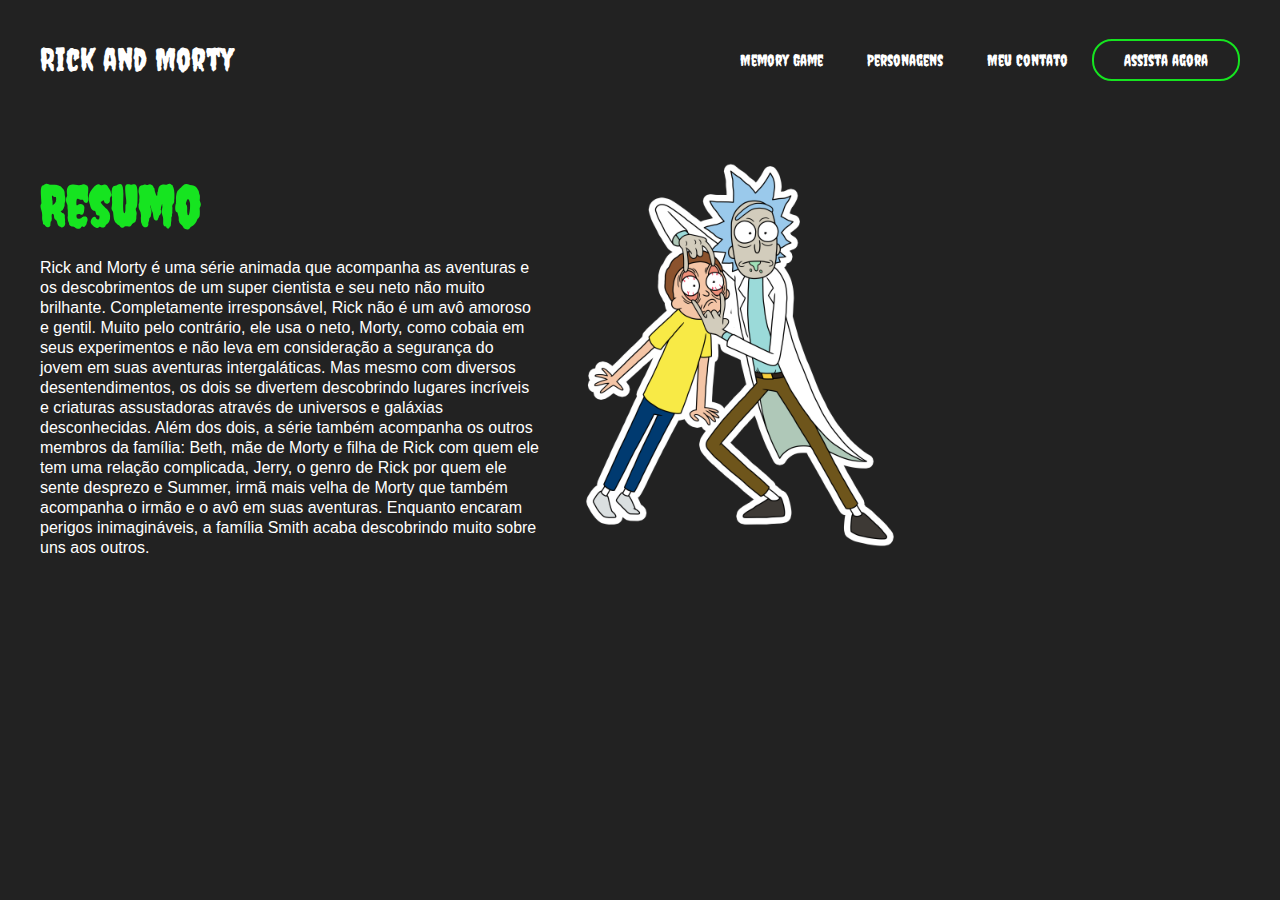
<file: index.html>
<!DOCTYPE html>
<html lang="pt-br">
<head>
    <meta charset="UTF-8">
    <meta http-equiv="X-UA-Compatible" content="IE=edge">
    <meta name="viewport" content="width=device-width, initial-scale=1.0">
    <link rel="stylesheet" href="styles/style.css">
    <link rel="stylesheet" href="styles/media.css">
    <link rel="shortcut icon" href="imagem/Rick-And-Morty-Logo.png" type="image/x-icon">
    <title>Início</title>
</head>
<body>
    <header>
        <div id="title">
            <h1>Rick and Morty</h1>

        </div>

        <ul>
            <!-- <a href="C:\Users\User\OneDrive\Área de Trabalho\ALESSANDRA\index.html"><li>Início</li></a> -->
            <a href="jogodamemoria/index.html"><li>Memory Game</li></a>
            <a href="carrossel/index.html"><li>Personagens</li></a>
            <a href="redes/index.html"><li>Meu Contato</li></a>
            <a href="https://play.hbomax.com/page/urn:hbo:page:GYwgWSgGdNhEHXQEAAAcN:type:episode?pid=HBOMax.com&c=LATAM_Growth-LFE-October2022&deep_link_value=https%3A%2F%2Fplay.hbomax.com%2Fpage%2Furn%3Ahbo%3Apage%3AGYwgWSgGdNhEHXQEAAAcN%3Atype%3Aepisode&af_channel=web&af_adset=RickandMortyS06E01" id="inscreva-se-btn"><li>Assista agora</li></a>
        </ul>
    </header>

    <main>
        <aside>
            <!-- <h2>Inscreva-se</h2><br> -->
            <h2>Resumo</h2>
            <p>Rick and Morty é uma série animada que acompanha as aventuras e os descobrimentos de um super cientista e seu neto não muito brilhante. Completamente irresponsável, Rick não é um avô amoroso e gentil. Muito pelo contrário, ele usa o neto, Morty, como cobaia em seus experimentos e não leva em consideração a segurança do jovem em suas aventuras intergaláticas. Mas mesmo com diversos desentendimentos, os dois se divertem descobrindo lugares incríveis e criaturas assustadoras através de universos e galáxias desconhecidas. Além dos dois, a série também acompanha os outros membros da família: Beth, mãe de Morty e filha de Rick com quem ele tem uma relação complicada, Jerry, o genro de Rick por quem ele sente desprezo e Summer, irmã mais velha de Morty que também acompanha o irmão e o avô em suas aventuras. Enquanto encaram perigos inimagináveis, a família Smith acaba descobrindo muito sobre uns aos outros.</p>
            <!-- <form action="">
                <input type="text" placeholder="Nome">
                <input type="email" placeholder="E-mail">
                <input type="submit" value="Enviar >">
            </form> -->
        </aside>

        <article>
            <img src="imagem/kisspng-iphone-x-iphone-8-samsung-galaxy-s8-pixel-2-rick-s-rick-and-morty-5ac464dd82ccf1.3764469215228203175358.png" alt="...">
        </article>
    </main>
</body>
</html>
</file>
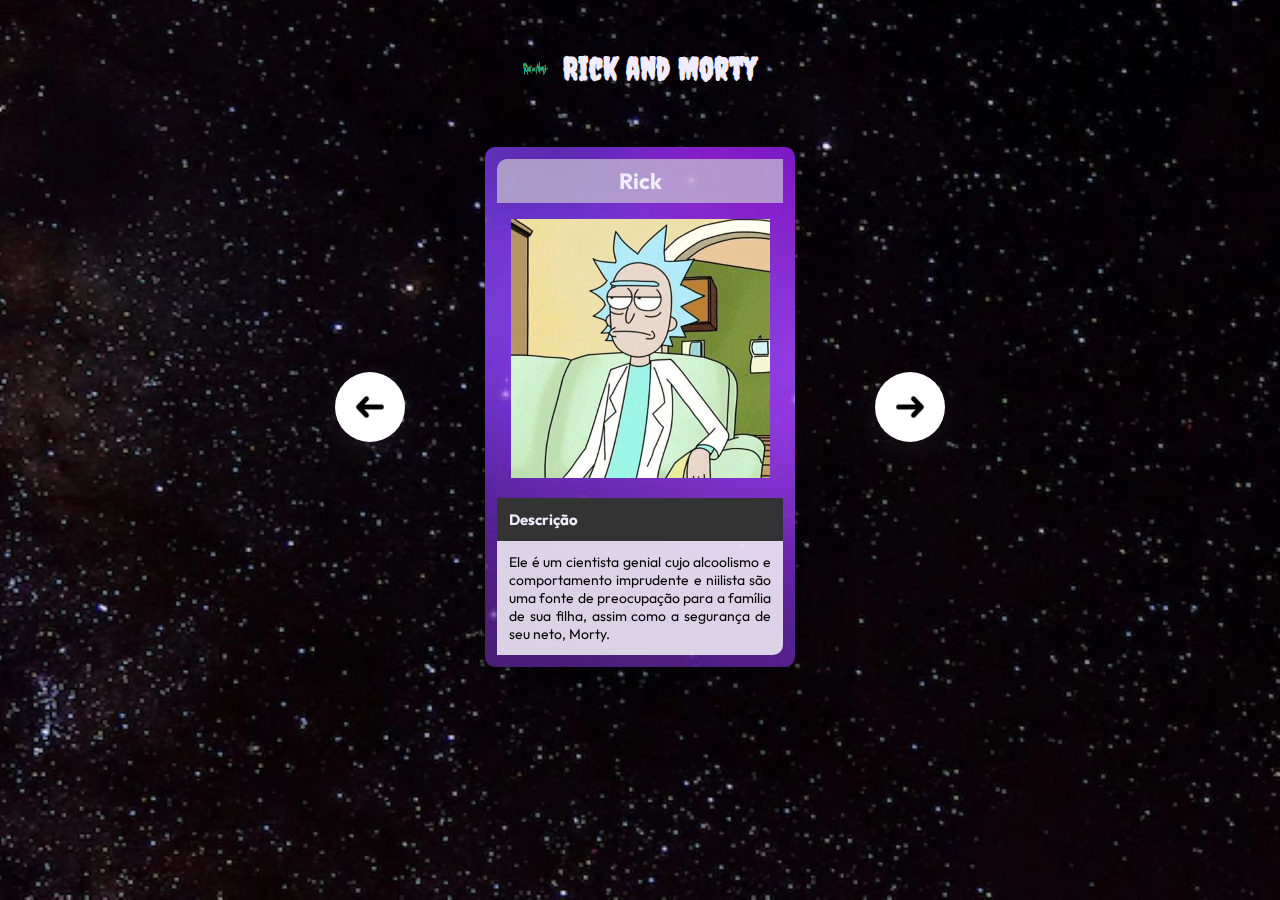
<file: carrossel/index.html>
<!DOCTYPE html>
<html lang="pt-br">
    <head>
        <meta charset="UTF-8">
        <meta http-equiv="X-UA-Compatible" content="IE=edge">
        <meta name="viewport" content="width=device-width, initial-scale=1.0">
        <title>slider Rick and Morty</title>

        <link rel="shortcut icon" href="src/imagens/Rick-And-Morty-Logo.png" type="image/x-icon">

        <link rel="preconnect" href="https://fonts.googleapis.com">
        <link rel="preconnect" href="https://fonts.gstatic.com" crossorigin>
        <link href="https://fonts.googleapis.com/css2?family=Outfit&display=swap" rel="stylesheet">
        <!-- para linkar o css inicio -->
        <link rel="stylesheet" href="src/css/reset.css">
        <!-- final do link do css-->

        <link rel="stylesheet" href="src/css/estilos.css">

        <link rel="stylesheet" href="src/css/respnsivel.css">
    </head>
    <body>
        <herder class="cabecalho">
            <img src="src/imagens/Rick-And-Morty-Logo.png" alt="logo" class="pokebola"/>
            <h1 class="titulo">Rick and Morty</h1>
        </herder>

        <main class="pokemon-slider">
         <button class="btn-seta btn-voltar" id="btn-voltar">
             <img src="src/imagens/seta.png" alt="seta voltar"/>
            </button>

            <ul class="lista-pokemons">
                <li class="cartao selecionado fundo-1">
                 <div class="informacoes">
                     <h2 class="nome">Rick</h2>
                 </div> 

                 <div class="container-imagem">
                        <img src="src/imagens/Rick.png" alt="Rick" class="imagem-pokemo"/>
                 </div>
                 <div class="descricao">
                        <h3 class="titulo"> Descrição</h3>
                     <p class="texto"> Ele é um cientista genial cujo alcoolismo e comportamento imprudente e niilista são uma fonte de preocupação para a família de sua filha, assim como a segurança de seu neto, Morty.</p>
                 </div>
                </li>

                <li class="cartao  fundo-2">
                    <div class="informacoes">
                        <h2 class="nome">Morty</h2>
                        
                    </div> 
   
                    <div class="container-imagem">
                           <img src="src/imagens/Morty.png" alt="Charizard" class="imagem-pokemo"/>
                    </div>
                    <div class="descricao">
                           <h3 class="titulo"> Descrição</h3>
                        <p class="texto">Um adolescente de 14 anos, com uma vida escolar fora do normal onde se mete em encrencas e aventuras com seu avô.</p>
                    </div>
                   </li>

                   <li class="cartao  fundo-3">
                    <div class="informacoes">
                        <h2 class="nome">Summer</h2>
                    </div> 
   
                    <div class="container-imagem">
                           <img src="src/imagens/Summer.jpeg" alt="Summer" class="imagem-pokemo"/>
                    </div>
                    <div class="descricao">
                           <h3 class="titulo"> Descrição</h3>
                        <p class="texto">
                            Irmã mais velha de Morty que quer ser reconhecida mundialmente famosa é ter aventuras malucas</p>
                    </div>
                   </li>

                   <li class="cartao  fundo-3">
                    <div class="informacoes">
                        <h2 class="nome">Beth</h2>
                    </div> 
   
                    <div class="container-imagem">
                           <img src="src/imagens/Beth_Smith.png" alt="Summer" class="imagem-pokemo"/>
                    </div>
                    <div class="descricao">
                           <h3 class="titulo"> Descrição</h3>
                        <p class="texto">
                            A mãe de Morty e Summer, também filha de Rick, convive com sua família todos os dias, seja vivendo aventuras ou com problemas familiares.</p>
                    </div>
                   </li>

                   <li class="cartao  fundo-3">
                    <div class="informacoes">
                        <h2 class="nome">Jerry</h2>
                    </div> 
   
                    <div class="container-imagem">
                           <img src="src/imagens/Jerry_Smith.png" alt="Jerry" class="imagem-pokemo"/>
                    </div>
                    <div class="descricao">
                           <h3 class="titulo"> Descrição</h3>
                        <p class="texto">
                            Pai de Morty e summer, é marido de Beth, um cara com sérios problemas familiares e azarado o tempo todo, possui problemas de autoestima e tenta sempre conseguir o melhor para sua família.</p>
                    </div>
                   </li>
            </ul>

            <button class="btn-seta" id="btn-avancar">
                <img src="src/imagens/seta.png" alt="seta avançar"/>
            </button>


        </main>

        <script src="src/js/index.js"></script>
    </body>
</html>
</file>
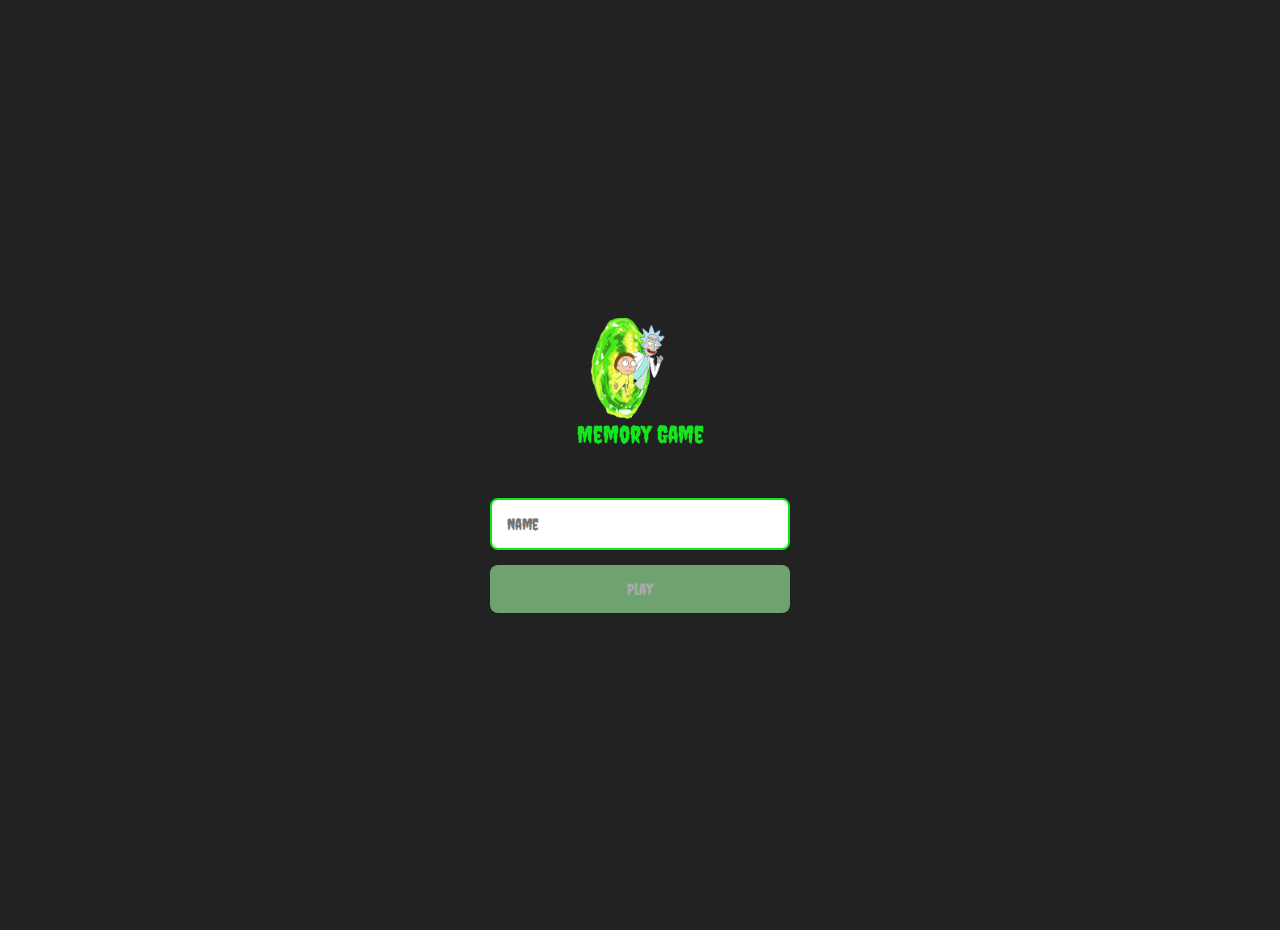
<file: jogodamemoria/index.html>
<!DOCTYPE html>
<html lang="pt-br">
<head>
    <meta charset="UTF-8">
    <meta http-equiv="X-UA-Compatible" content="IE=edge">
    <meta name="viewport" content="width=device-width, initial-scale=1.0">
    <link rel="stylesheet" href="css/reset.css">
    <link rel="stylesheet" href="css/login.css">
    <link rel="shortcut icon" href="imagens/Rick-And-Morty-Logo.png" type="image/x-icon">
    <title>Memory Game | Login</title>
</head>
<body>
    
    <form class="login_form">
        <div class="login_header">
            <img src="imagens/rick-and-morty-png-portal-transparent-download-rick-and-morty-transparent-11562958702uttlwlkwx7-removebg-preview.png" alt="">
            <h1>Memory Game</h1>
        </div>

        <input type="text" placeholder="Name" class="login_input">
        <button type="submit" class="login_button" disabled>Play</button>
    </form>

    <script src="js/login.js"></script>
</body>
</html>
</file>
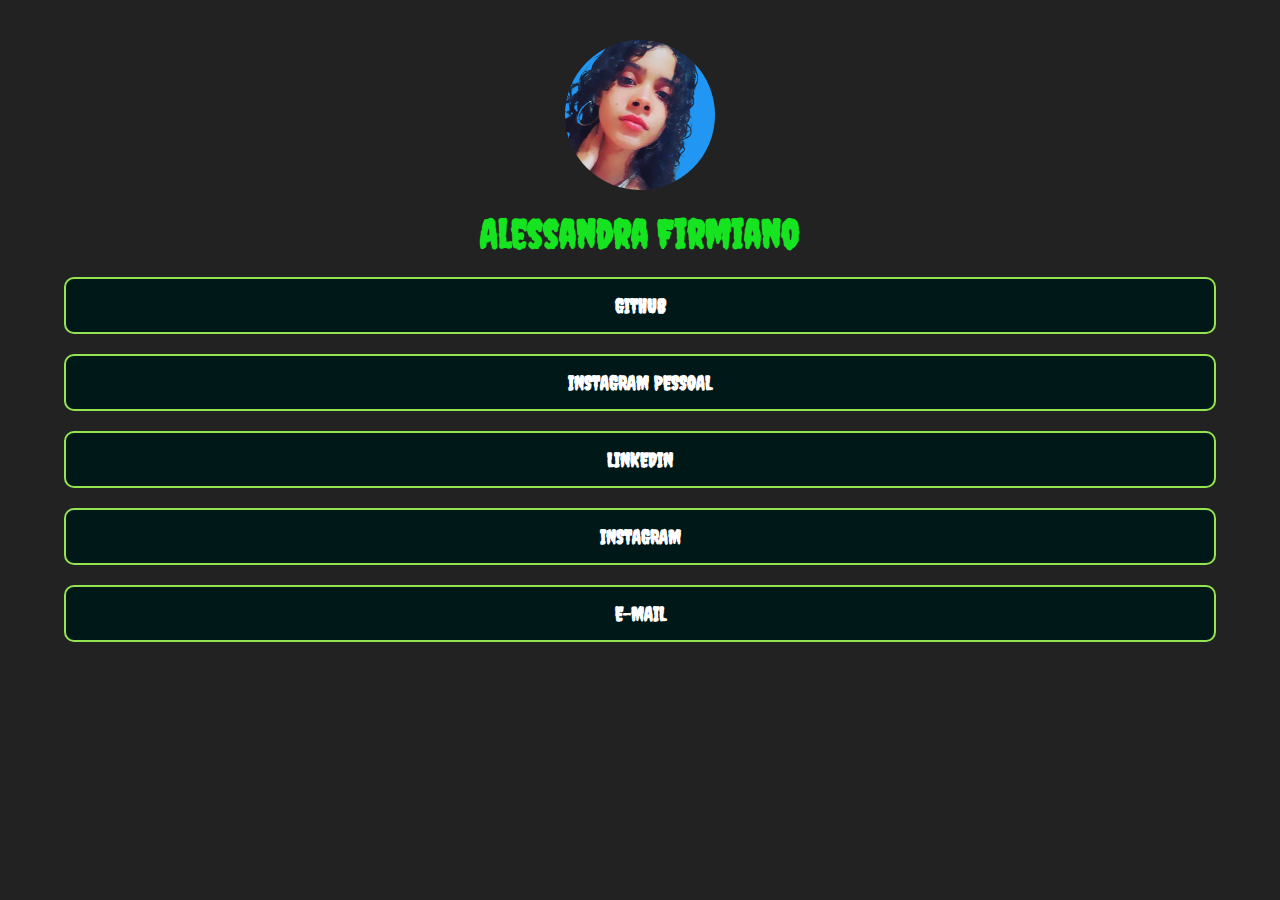
<file: redes/index.html>
<!DOCTYPE html>
<html lang="pt-br">
<head>
    <meta charset="UTF-8">
    <meta http-equiv="X-UA-Compatible" content="IE=edge">
    <meta name="viewport" content="width=device-width, initial-scale=1.0">
    <link rel="stylesheet" href="style.css">
    <title>Document</title>
</head>
<body>
        <div class="linkbio">
            <img src="269909647_604852940633678_5930432589975004880_n-removebg-preview.png" alt="">
            <h1>Alessandra Firmiano</h1>
            <a href="https://github.com/Alessandra-Firmiano">Github</a>
            <a href="https://www.instagram.com/af1000694/">Instagram Pessoal</a>
            <a href=" https://www.linkedin.com/in/alessandrafirmianoestudante">Linkedin</a>
            <a href="https://www.instagram.com/alessandrafirmianos18/">Instagram</a>
            <a href = "mailto:alessandrafirmiano18@gmail.com">  E-mail</a>

        </div>
       
</body>
</html>
</file>
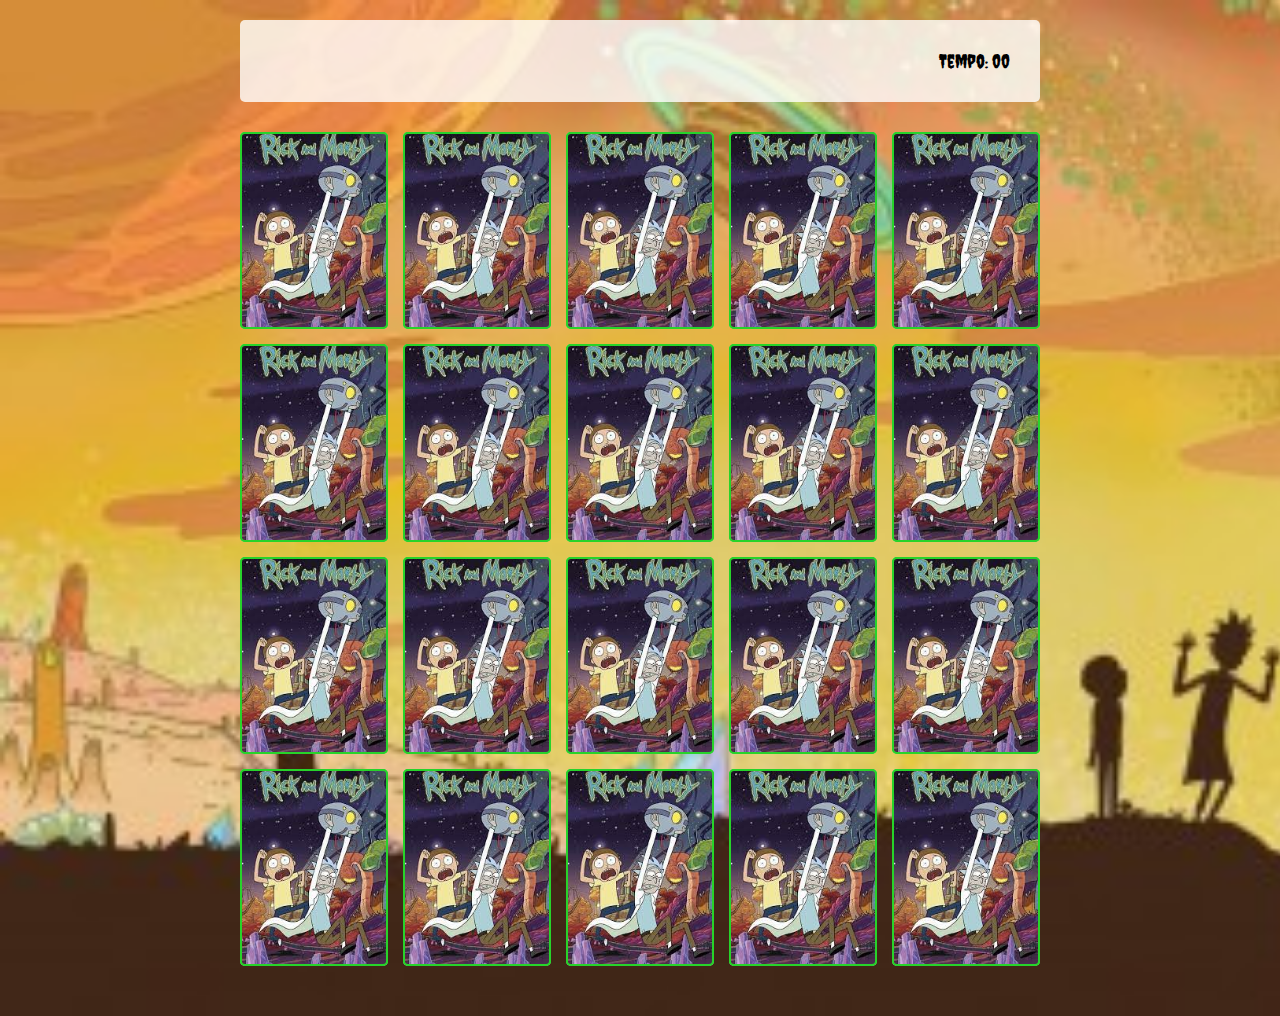
<file: jogodamemoria/pages/game.html>
<!DOCTYPE html>
<html lang="pt-br">
<head>
    <meta charset="UTF-8">
    <meta http-equiv="X-UA-Compatible" content="IE=edge">
    <meta name="viewport" content="width=device-width, initial-scale=1.0">
    <link rel="stylesheet" href="../css/reset.css">
    <link rel="stylesheet" href="../css/game.css">
    <link rel="shortcut icon" href="Rick-And-Morty-Logo.png" type="image/x-icon">
    <title>Memory Game</title>
</head>
<body>
     <main>
        <header>
            <span class="player"></span>
            <span>Tempo: <span class="timer">00</span></span>
        </header>
        <div class="grid"></div>
     </main>

    

     <script src="../js/game.js"></script>
</body>
</html>
</file>
<file: styles/style.css>
@import url('https://fonts.googleapis.com/css2?family=Creepster&display=swap');

body{
    font-family: 'Creepster', cursive;
    background-color: rgb(34,34,34);
    color: white;
    max-width: 1200px;
    margin: 0 auto;
    padding: 15px;
}

header{
    display: flex;
    flex-direction: row;
    justify-content: space-between;
    align-items: center;
}

#title{
    flex-direction: column;
    line-height: 10px;
}

li{
    display: inline-block;
    margin: 20px;
}

a{
    color:white;
}

a:hover{
    color: rgb(22, 228, 32);
    transition: 0.3s all;
}

#inscreva-se-btn{
    border: 2px solid rgb(22, 228, 32);
    padding: 10px;
    border-radius: 20px;
}

#inscreva-se-btn:hover{
    background-color: rgb(22, 228, 32);
    color: white;
}

h1{
    font-weight: 200;
}

main{
    display: flex;
    flex-direction: row;
    margin-top: 50px;
}

h2{
    font-size: 56px;
    line-height: 10px;
}

h2{
    color: rgb(22, 228, 32);
}

p{
    line-height: 20px;
    max-width: 500px;
    font-family: Arial, Helvetica, sans-serif;
}

img{
    width: 400px;
    
}

form{
    display: flex;
    flex-direction: column;
    width: 70%;
}


form [type="submit"]{
    height: 50px;
    width:50% ;
    background-color: rgb(22, 228, 32);
    color: white;
    font-weight: bold;

}
form [type="submit"]:hover{
    cursor: pointer;
}


input{
    margin-top: 20px;
    height: 20px;
    padding: 20px;
    border-radius: 20px;
    border: none;
    font-size: 15px;
}
</file>
<file: styles/media.css>
@media screen and (max-width: 760px){

    header{
        flex-direction: column;
    }

    main{
        flex-direction: column;
    }

    h2{
        font-size: 38px;
    }

    form{
        margin: 0 auto;
        width: 100%;
    }

    input{
        align-self: center;
    }

    img{
        margin-top: 100px;
        width: 360px;
    }

    ul{
        text-align: center;
    }
}
</file>
<file: carrossel/src/css/estilos.css>
@import url('https://fonts.googleapis.com/css2?family=Creepster&display=swap');
h1.titulo{
    font-family: 'Creepster', cursive;
    color: rgb(22, 228, 32);

}

body{
    font-family: 'Outfit', sans-serif;
    background-image: url(../imagens/fundo.jpg);
    background-repeat: no-repeat;
    background-size: cover;
    min-height: 100vh;
}
.cabecalho{
    display: flex;
    justify-content: center;
    align-items: center;
    gap: 15px;
    padding-top: 50px;
}

.cabecalho .titulo {
    color: #f1ecff;
}
.cabecalho .pokebola{
    width: 25px;
    height: 25px;
}

.pokemon-slider {
    display: flex;
    align-items: center;
    justify-content: center;
    gap: 80px;
    margin: 60px 0;
}
.lista-pokemons{
    
    width: 310px;
    height: 520px;
    position: relative;
}
.btn-seta {
    background-color: white;
    width: 70px;
    height: 70px;
    display: flex;
    align-items: center;
    justify-content: center;
    border-radius: 50px;
    border: 0;
    cursor: pointer;
    transition: background-color 0.2s ease-in-out;
    box-shadow: rgba(100, 100, 111, 0.2) 0px 7px 29px 0px;
  }

.btn-seta.btn-voltar{
    transform: rotateY(180deg);
}

.btn-seta:hover{
    background-color: rgb(22, 228, 32);
}
.cartao{
    opacity: 0; 
    background-color: rgb(62, 107, 109) ;
    height: 100%;
    display: flex;
    flex-direction: column;
    justify-content: space-between;
    position: absolute; 
    padding: 12px;
    border-radius: 10px;
    box-shadow: rgba(0, 0, 0, 0.25) 0px 54px 55px, rgba(0, 0, 0, 0.12) 0px -12px 30px, rgba(0, 0, 0, 0.12) 0px 4px 6px, rgba(0, 0, 0, 0.17) 0px 12px 13px, rgba(0, 0, 0, 0.09) 0px -3px 5px;
    transition: opacity 0.3s ease-in-out;
    
}

.cartao.selecionado{
    opacity: 1;
    z-index: 1;
}

.fundo-1{
    background: url(../imagens/fundo-card-1.jpg) no-repeat;
}

.fundo-2{
    background: url(../imagens/fundo-card-2.jpg) no-repeat;
}

.fundo-3{
    background: url(../imagens/fundo-card-3.jpg) no-repeat;
}

.cartao .informacoes {
    background-color: rgba(202, 200, 207, 0.7);
    display: flex;
    align-items: center;
    justify-content: space-around;
    padding: 8px 10px;
    border-top-left-radius: 10px;
    border-top-left-radius: 10px;
}

.cartao .informacoes .nome{
    color: #f1ecff;
    font-size: 22px;

}

.cartao .informacoes .vida{
    background-color: #333;
    color: #f1ecff;
    padding: 6px 10px;
    border-radius: 20px;
}

.cartao .container-imagem{
    text-align: center;
}

.cartao .imagem-pokemon{
    max-width: 100%;
    max-height: 280px;
    padding: 20px;
}

.cartao .descricao{
    background-color: rgba(255, 255, 255, 0.8);
    border-top-left-radius: 10px;
    border-bottom-right-radius: 10px;
}

.cartao .descricao .titulo{
    background-color: #333;
    color: #f1ecff;
    font-size: 15px;
    padding: 12px;
}

.cartao .descricao .texto {
    font-size: 14px;
    padding: 12px;
    text-align: justify;
    max-height: 115px;
    overflow: auto;
}
</file>
<file: carrossel/src/css/respnsivel.css>
@media (max-width: 620px){
    .pokemon-slider{
        padding: -0 0px;
        gap: 10px;
    }
    .btn-seta{
        width: 20px;
        height: 20px;
        padding: 20px;
        display: flex;
        justify-content: center;
        align-items: center;
    }

    .lista-pokemons{
        height: 480px;
    }

    .cartao .imagem-pokemon{
        max-height: 230px;
        padding: 20px;
    }
    .cartao .informacoes .nome{
        max-width: 50%;
        font-size: 18px;
    }
    .cartao .informacoes .vida {
        font-size: 14px;
    }
}
</file>
<file: jogodamemoria/css/login.css>
body{
    font-family: 'Creepster', cursive;
    background-color: rgb(34,34,34);
    color: white;
    max-width: 1200px;
    margin: 0 auto;
    padding: 15px;
}

header{
    display: flex;
    flex-direction: row;
    justify-content: space-between;
    align-items: center;
}

#title{
    flex-direction: column;
    line-height: 10px;
}

li{
    display: inline-block;
    margin: 20px;
}

a{
    color:white;
}

a:hover{
    color: rgb(22, 228, 32);
    transition: 0.3s all;
}

#inscreva-se-btn{
    border: 2px solid rgb(22, 228, 32);
    padding: 10px;
    border-radius: 20px;
}

#inscreva-se-btn:hover{
    background-color: rgb(22, 228, 32);
    color: white;
}

h1{
    font-weight: 200;
}

main{
    display: flex;
    flex-direction: row;
    margin-top: 50px;
}

h2{
    font-size: 56px;
    line-height: 10px;
}

h2{
    color: rgb(22, 228, 32);
}

.login_form{
    align-items: center;
    display: flex;
    flex-direction: column;
    height: 100vh;
    justify-content: center;
}

.login_header{
    align-items: center;
    display: flex;
    flex-direction: column;
    justify-content: center;
    margin-bottom: 50px;
}


.login_header img{
    width: 100px;

}

.login_header h1{
    color: rgb(22, 228, 32);
    font-size: 1.5em;
}

.login_input{
    border: 2px solid rgb(22, 228, 32);
    border-radius: 8px;
    color: rgb(17, 19, 17);
    font-size: 1em;
    margin-bottom: 15px;
    max-width: 300px;
    outline: none;
    padding: 15px;
    width: 100%;
}

.login_button{
    background-color: rgb(94, 231, 101);
    border-radius: 8px;
    color: #fff;
    cursor: pointer;
    font-size: 1em;
    max-width: 300px;
    padding: 15px;
    width: 100%;
}

.login_button:disabled {
    background-color: rgb(110, 163, 113);
    color: #aaa;
    cursor: auto;
}
</file>
<file: redes/style.css>
@import url('https://fonts.googleapis.com/css2?family=Creepster&display=swap');

*{
    margin: 0;
    padding: 0;
    box-sizing: border-box;
    color: rgb(22, 228, 32);
    font-family: 'Creepster', cursive;
}

body{
    background-color: rgb(34,34,34);
}

.linkbio{
    display: flex;
    flex-direction: column;
    align-items: center;
    width: 90%;
    margin: 40px auto;
    gap: 20px;
}

.linkbio img{
    width: 150px;
    height: 150px;
    border-radius: 50%;
}

.linkbio h1{
    font-size: 40px;
}

.linkbio a{
    background-color: rgb(1, 24, 24);
    color: white;
    padding: 15px;
    width: 100%;
    text-decoration: none;
    text-align: center;
    text-transform: uppercase;
    font-size: 20px;
    font-weight: bold;
    border: solid 2px rgb(147, 228, 81);
    border-radius: 10px;
}

.linkbio a:hover{
    background-color: rgb(187, 235, 194);
    color: rgb(22, 228, 32);
}
</file>
<file: jogodamemoria/css/game.css>
main {
    display: flex;
    flex-direction: column;
    width: 100%;
    background-image: url('../imagens/fundo\ jogo.jpg');
    background-size: cover;
    min-height: 100vh;
    align-items: center;
    justify-content: center;
    padding: 20px 20px 50px;
}

header{
    display: flex;
    align-items: center;
    justify-content: space-between;
    background-color: rgba(255, 255, 255, 0.8);
    font-size: 1.2em;
    width: 100%;
    max-width: 800px;
    padding: 30px;
    margin: 0 0 30px;
    border-radius: 5px;
}


.grid{
    display: grid;
    grid-template-columns: repeat(5, 1fr);
    gap: 15px;
    width: 100%;
    max-width: 800px;
    margin: 0 auto;
}

.card{
    aspect-ratio: 3/4;
    width: 100%;
   border-radius: 5px;
   position: relative;
   transition: all 400ms ease;
   transform-style: preserve-3d;
   background-color: #ccc;
}

.face{
    width: 100%;
    height: 100%;
    position: absolute;
    background-size: cover ;
    background-position: center;
    border: 2px solid #27d32a;
    border-radius: 5px;
    transition: all 400ms ease;
}

.front{
   transform: rotateY(180deg);
}
.back{
    background-image: url(../imagens/images\ costa.jpg);
  
    backface-visibility: hidden;
}

.reveal-card{
    transform: rotateY(180deg);
}

.disabled-card{
    filter: saturate(0);
    opacity: 0.5;
}
</file>
